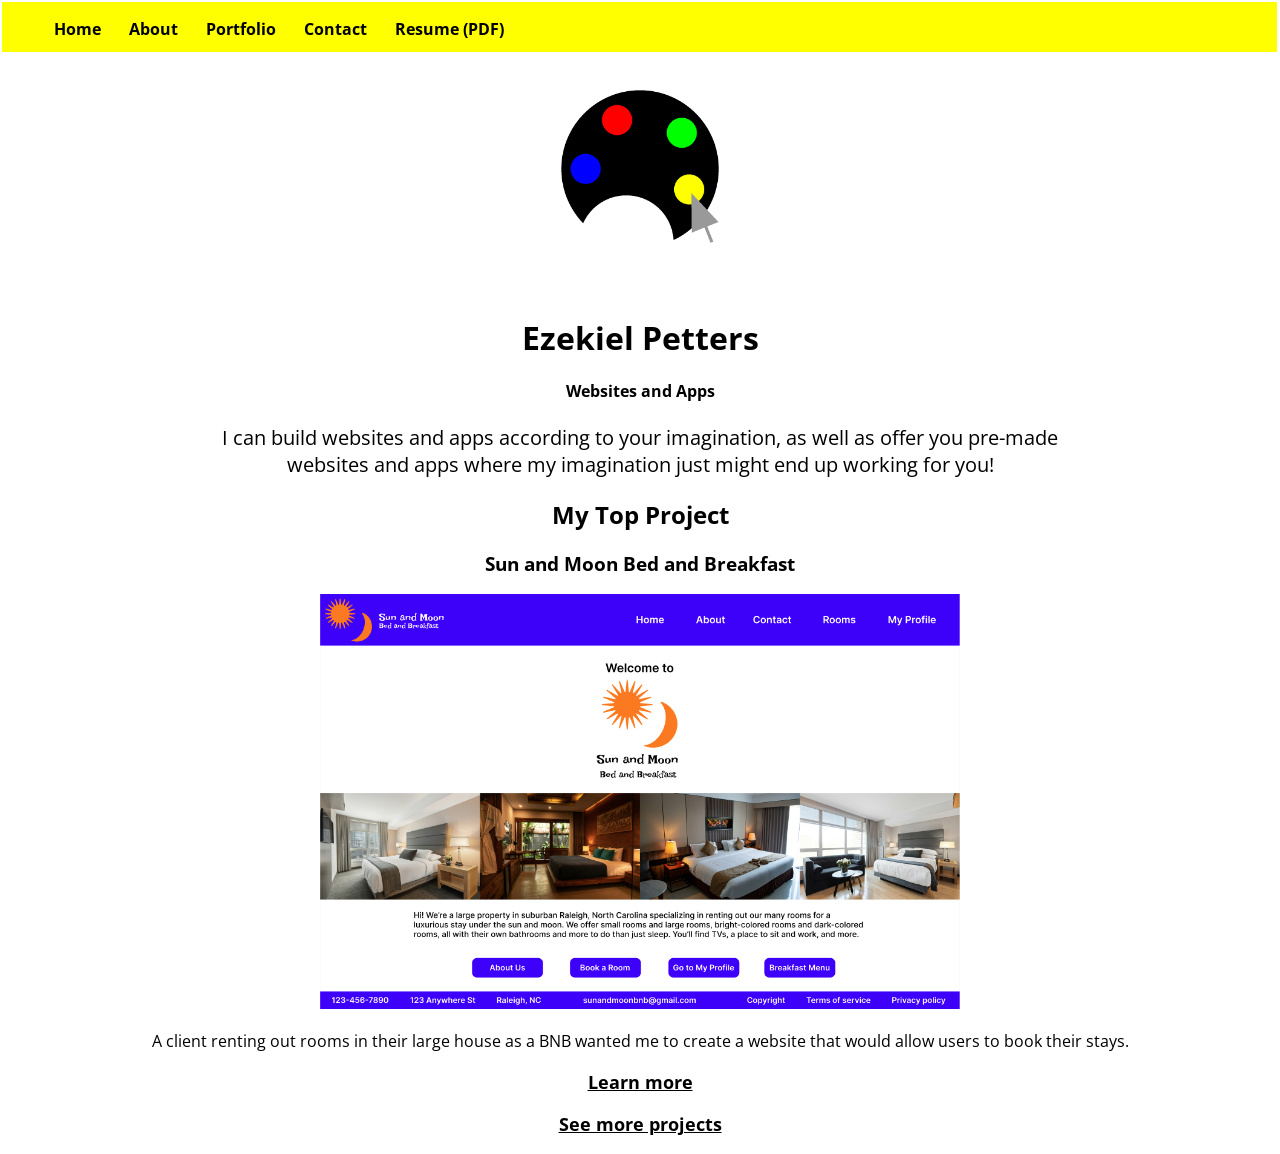
<file: index.html>
<!DOCTYPE html>
<html lang="en">
    <head>
        <link rel="stylesheet" href="index.css">
        <link rel="https://cdnjs.cloudflare.com/ajax/libs/font-awesome/6.2.0/css/all.min.css">
        <link href="link rel="preconnect href="https://fonts.googleapis.com">
        <link rel="preconnect" href="https://fonts.gstatic.com" crossorigin>
        <link href="https://fonts.googleapis.com/css2?family=Open+Sans:wght@300;400;500;600;700;800&display=swap" rel="stylesheet"/>
    </head>

    <body>
        <div class="navbar">
            <nav>
                <ul>
                    <li><a href="index.html">Home</a></li>
                    <li><a href="about.html">About</a></li>
                    <li><a href="portfolio.html">Portfolio</a></li>
                    <li><a href="contact.html">Contact</a></li>
                    <li><a href="https://1drv.ms/b/c/d68ed56b6259f3b7/IQBm-w6E3K_2SY493nvR4xhaAYK_MSB-IWG2S-QJEF_NSTY?e=AJuInV">Resume (PDF)</a></li>
                </ul>
            </nav>
        </div>

        <div class="header">
            <img src="Petters-M6logo.png" id="logo">
            <h1>Ezekiel Petters</h1>
                <h4>Websites and Apps</h4>
                    <p>I can build websites and apps according to your imagination,
                    as well as offer you pre-made <br> websites and apps where my
                    imagination just might end up working for you!</p>
        </div>

        <div class="projects">
            <h2>My Top Project</h2>
                <h3>Sun and Moon Bed and Breakfast</h3>
                    <img src="sunandmoon-showcase.png">
                    <p>A client renting out rooms in their large house as a BNB
                        wanted me to create a website that would allow users to book
                        their stays.</p>
                    <p class="learn"><a href="portfolio.html">Learn more</a></p>
                <p class="learn"><a href="portfolio.html">See more projects</a></p>
        </div>
    </body>
</html>
</file>
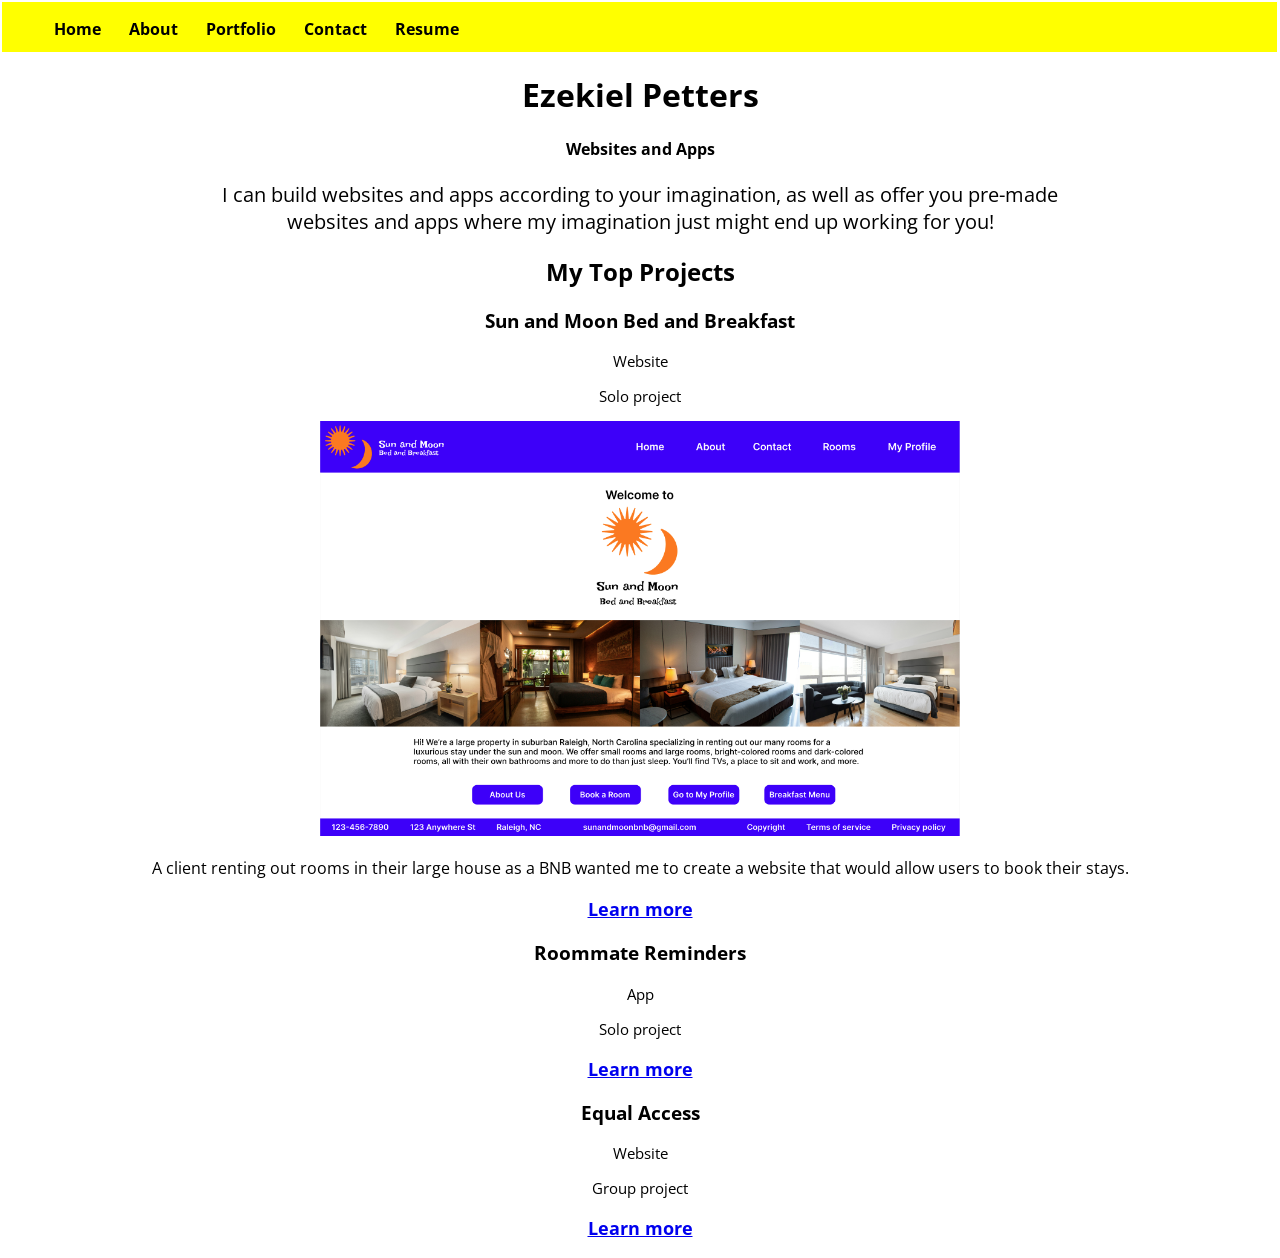
<file: epettersportfolio.github.io/index.html>
<!DOCTYPE html>
<html lang="en">
    <head>
        <link rel="stylesheet" href="index.css">
        <link rel="https://cdnjs.cloudflare.com/ajax/libs/font-awesome/6.2.0/css/all.min.css">
        <link href="link rel="preconnect href="https://fonts.googleapis.com">
        <link rel="preconnect" href="https://fonts.gstatic.com" crossorigin>
        <link href="https://fonts.googleapis.com/css2?family=Open+Sans:wght@300;400;500;600;700;800&display=swap" rel="stylesheet"/>
    </head>

    <body>
        <div class="navbar">
            <nav>
                <ul>
                    <li><a href="index.html">Home</a></li>
                    <li><a href="about.html">About</a></li>
                    <li><a href="#">Portfolio</a></li>
                    <li><a href="contact.html">Contact</a></li>
                    <li><a href="#">Resume</a></li>
                </ul>
            </nav>
        </div>

        <div class="header">
            <h1>Ezekiel Petters</h1>
                <h4>Websites and Apps</h4>
                    <p>I can build websites and apps according to your imagination,
                    as well as offer you pre-made <br> websites and apps where my
                    imagination just might end up working for you!</p>
        </div>

        <div class="projects">
            <h2>My Top Projects</h2>
                <h3>Sun and Moon Bed and Breakfast</h3>
                    <p class="status">Website</p>
                    <p class="status">Solo project</p>
                    <img src="sunandmoon-showcase.png">
                    <p>A client renting out rooms in their large house as a BNB
                        wanted me to create a website that would allow users to book
                        their stays.
                    </p>
                    <p class="learn"><a href="#">Learn more</a></p>
                <h3>Roommate Reminders</h3>
                    <p class="status">App</p>
                    <p class="status">Solo project</p>
                    <p class="learn"><a href="#">Learn more</a></p>
                <h3>Equal Access</h3>
                    <p class="status">Website</p>
                    <p class="status">Group project</p>
                    <p class="learn"><a href="#">Learn more</a></p>
        </div>
    </body>
</html>
</file>
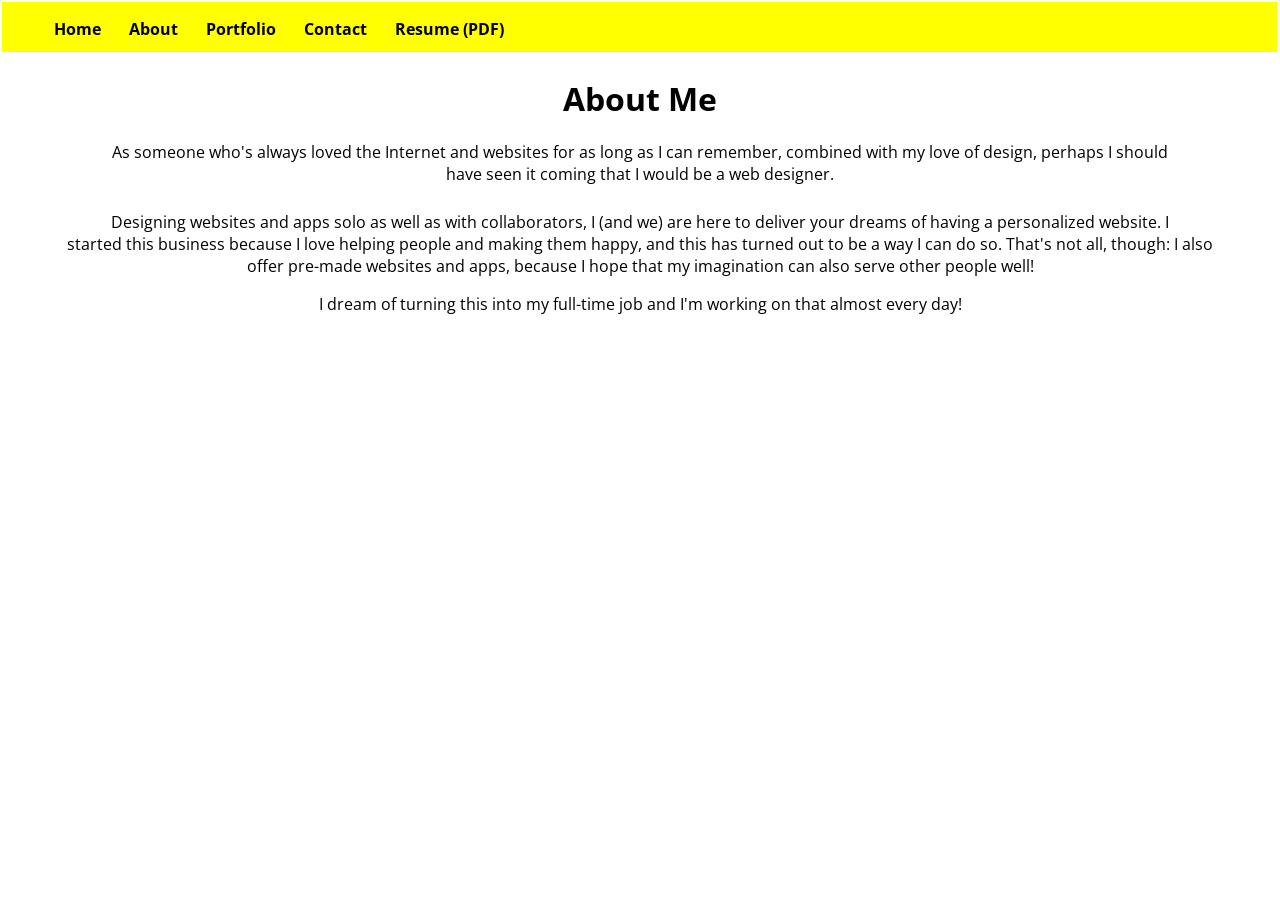
<file: about.html>
<!DOCTYPE html>
<html lang="en">
    <head>
        <link rel="stylesheet" href="about.css">
        <link rel="https://cdnjs.cloudflare.com/ajax/libs/font-awesome/6.2.0/css/all.min.css">
        <link href="link rel="preconnect href="https://fonts.googleapis.com">
        <link rel="preconnect" href="https://fonts.gstatic.com" crossorigin>
        <link href="https://fonts.googleapis.com/css2?family=Open+Sans:wght@300;400;500;600;700;800&display=swap" rel="stylesheet"/>
    </head>

    <body>
        <div class="navbar">
            <nav>
                <ul>
                    <li><a href="index.html">Home</a></li>
                    <li><a href="about.html">About</a></li>
                    <li><a href="portfolio.html">Portfolio</a></li>
                    <li><a href="contact.html">Contact</a></li>
                    <li><a href="https://1drv.ms/b/c/d68ed56b6259f3b7/IQBm-w6E3K_2SY493nvR4xhaAYK_MSB-IWG2S-QJEF_NSTY?e=AJuInV">Resume (PDF)</a></li>
                </ul>
            </nav>
        </div>

        <div class="description">
            <h1>About Me</h1>
                <div class="para1"></div>
                    <p>As someone who's always loved the Internet and websites for
                    as long as I can remember, combined with my love of design, perhaps
                    I should <br> have seen it coming that I would be a web designer.</p>
                </div>
                
                <div class="para2">
                    <p>Designing websites and apps solo as well as with collaborators,
                    I (and we) are here to deliver your dreams of having a
                    personalized website. I <br> started this business because I love
                    helping people and making them happy, and this has turned out to
                    be a way I can do so. That's not all, though: I also <br>
                    offer pre-made websites and apps, because I hope that my imagination
                    can also serve other people well!</p>

                    <p>I dream of turning this into my full-time job and I'm working
                       on that almost every day!</p>
                </div>
        </div>
    </body>
</file>
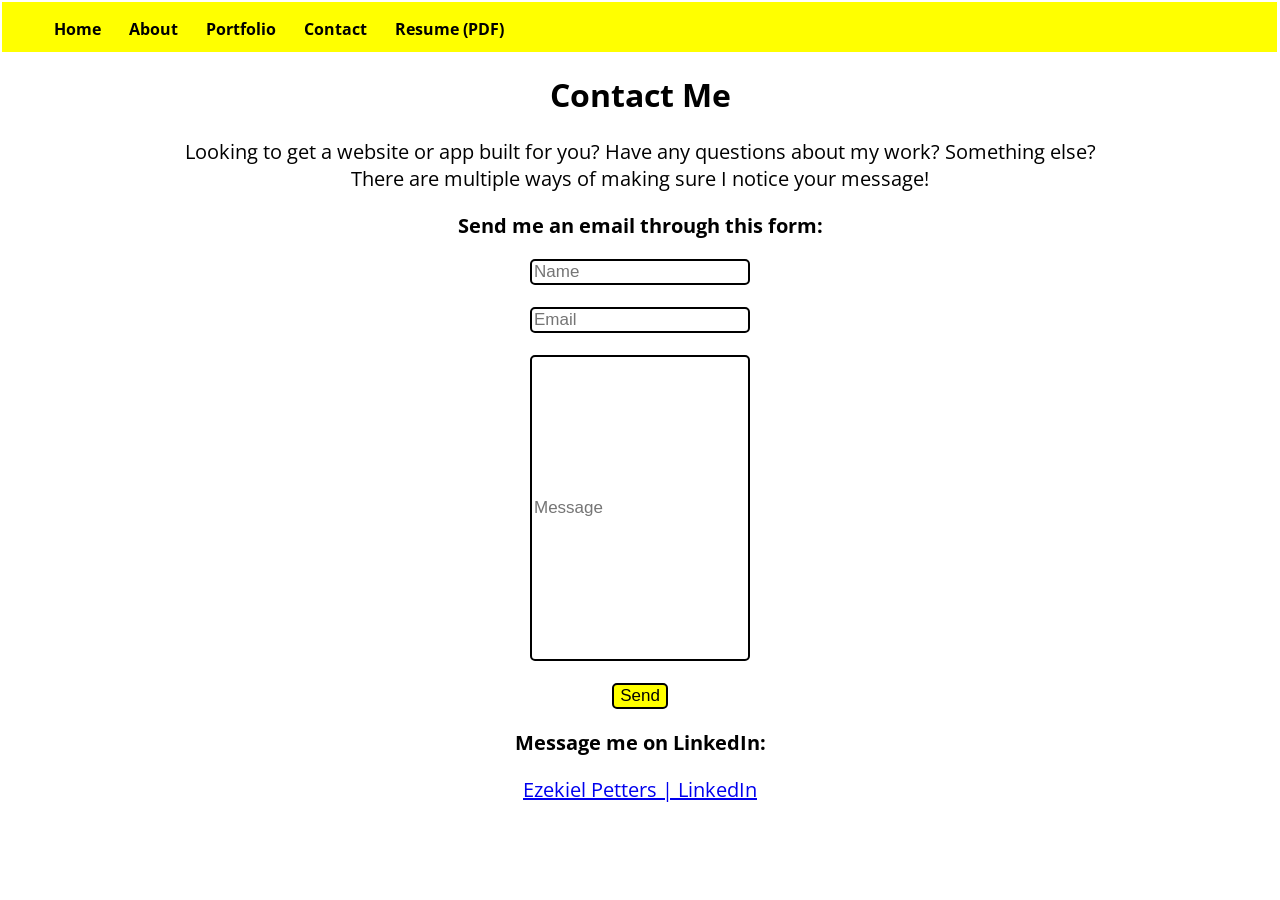
<file: contact.html>
<!DOCTYPE html>
<html lang="en">
    <head>
        <link rel="stylesheet" href="contact.css">
        <link rel="https://cdnjs.cloudflare.com/ajax/libs/font-awesome/6.2.0/css/all.min.css">
        <link href="link rel="preconnect href="https://fonts.googleapis.com">
        <link rel="preconnect" href="https://fonts.gstatic.com" crossorigin>
        <link href="https://fonts.googleapis.com/css2?family=Open+Sans:wght@300;400;500;600;700;800&display=swap" rel="stylesheet"/>
    </head>

    <body>
        <div class="navbar">
            <nav>
                <ul>
                    <li><a href="index.html">Home</a></li>
                    <li><a href="about.html">About</a></li>
                    <li><a href="portfolio.html">Portfolio</a></li>
                    <li><a href="contact.html">Contact</a></li>
                    <li><a href="https://1drv.ms/b/c/d68ed56b6259f3b7/IQBm-w6E3K_2SY493nvR4xhaAYK_MSB-IWG2S-QJEF_NSTY?e=AJuInV">Resume (PDF)</a></li>
                </ul>
            </nav>
        </div>

        <div class="header">
            <h1>Contact Me</h1>
                <p>Looking to get a website or app built for you? Have any questions
                about my work? Something else? <br> There are multiple ways of making sure
                I notice your message!</p>

                <p class="send">Send me an email through this form:</p>
        </div>

        <div class="input">
            <input type="text" placeholder="Name">
            <br>
            <input type="text" placeholder="Email">
            <br>
            <input type="text" class="message" placeholder="Message">
            <br>
            <button>Send</button>
        </div>

        <div class="media">
            <p class="dm">Message me on LinkedIn:</p>
                <p><a href="https://www.linkedin.com/in/ezekiel-petters-7ba345306/?skipRedirect=true">Ezekiel Petters | LinkedIn</a></p>
        </div>
    </body>
</html>
</file>
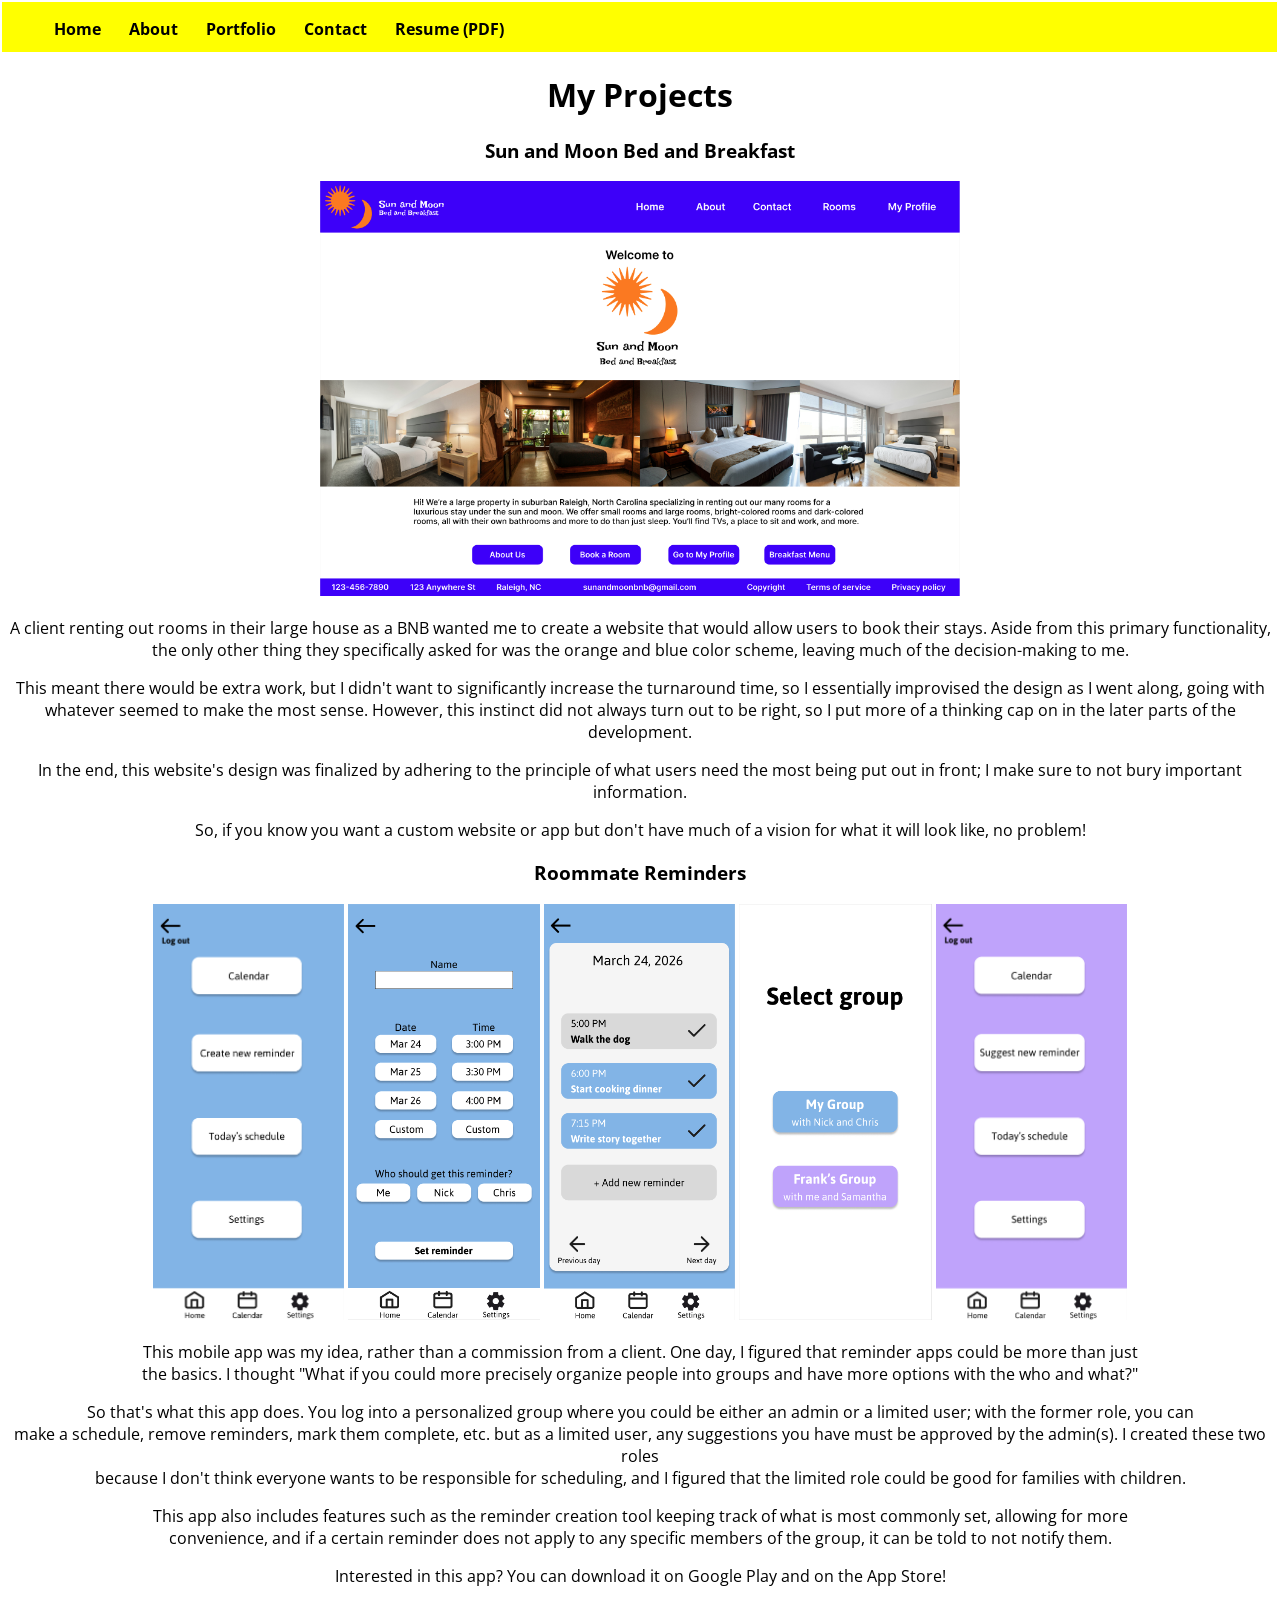
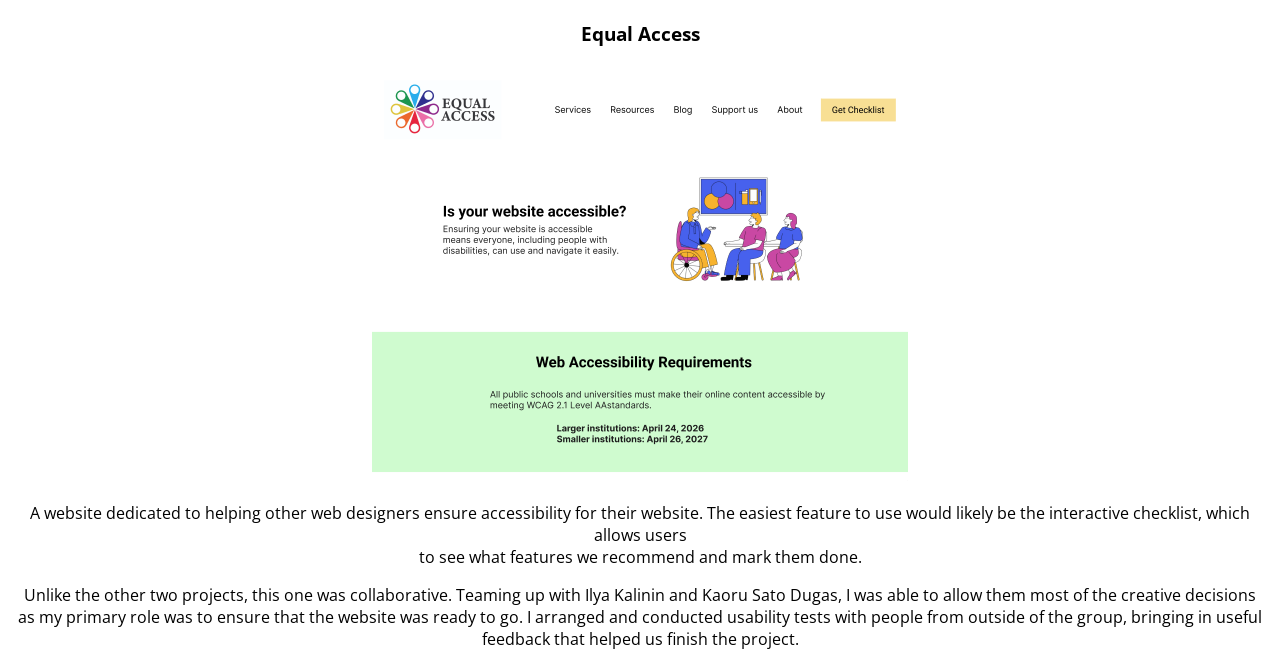
<file: portfolio.html>
<!DOCTYPE html>
<html lang="en">
    <head>
        <link rel="stylesheet" href="portfolio.css">
        <link rel="https://cdnjs.cloudflare.com/ajax/libs/font-awesome/6.2.0/css/all.min.css">
        <link href="link rel="preconnect href="https://fonts.googleapis.com">
        <link rel="preconnect" href="https://fonts.gstatic.com" crossorigin>
        <link href="https://fonts.googleapis.com/css2?family=Open+Sans:wght@300;400;500;600;700;800&display=swap" rel="stylesheet"/>
    </head>

    <body>
        <div class="navbar">
            <nav>
                <ul>
                    <li><a href="index.html">Home</a></li>
                    <li><a href="about.html">About</a></li>
                    <li><a href="portfolio.html">Portfolio</a></li>
                    <li><a href="contact.html">Contact</a></li>
                    <li><a href="https://1drv.ms/b/c/d68ed56b6259f3b7/IQBm-w6E3K_2SY493nvR4xhaAYK_MSB-IWG2S-QJEF_NSTY?e=AJuInV">Resume (PDF)</a></li>
                </ul>
            </nav>
        </div>

        <div class="header">
            <h1>My Projects</h1>
        </div>

        <div class="showcase1">
            <h3>Sun and Moon Bed and Breakfast</h3>
            <img src="sunandmoon-showcase.png">
                <p>A client renting out rooms in their large house as a BNB
                    wanted me to create a website that would allow users to book
                    their stays. Aside from this primary functionality, <br> the only
                    other thing they specifically asked for was the orange and blue
                    color scheme, leaving much of the decision-making to me.</p>

                <p>This meant there would be extra work, but I didn't want to
                    significantly increase the turnaround time, so I essentially
                    improvised the design as I went along, going with <br> whatever
                    seemed to make the most sense. However, this instinct did not
                    always turn out to be right, so I put more of a thinking cap on
                    in the later parts of the development.</p>

                <p>In the end, this website's design was finalized by adhering to
                    the principle of what users need the most being put out in front;
                    I make sure to not bury important information.</p>

                <p>So, if you know you want a custom website or app but don't have
                much of a vision for what it will look like, no problem!</p>

        <div class="showcase2">
            <h3>Roommate Reminders</h3>
                <div class="rrimages">
                    <img src="rr-showcase-1.png">
                    <img src="rr-showcase-2.png">
                    <img src="rr-showcase-3.png">
                    <img src="rr-showcase-4.png">
                    <img src="rr-showcase-5.png">
                        <p>This mobile app was my idea, rather than a commission from
                           a client. One day, I figured that reminder apps could be
                           more than just <br> the basics. I thought "What if you could
                           more precisely organize people into groups and have more
                           options with the who and what?"</p>

                        <p>So that's what this app does. You log into a personalized
                           group where you could be either an admin or a limited user;
                           with the former role, you can <br> make a schedule, remove
                           reminders, mark them complete, etc. but as a limited user,
                           any suggestions you have must be approved by the admin(s).
                           I created these two roles <br> because I don't think everyone
                           wants to be responsible for scheduling, and I figured that
                           the limited role could be good for families with children.</p>

                        <p>This app also includes features such as the reminder creation
                           tool keeping track of what is most commonly set, allowing for more <br>
                           convenience, and if a certain reminder does not apply to any
                           specific members of the group, it can be told to not notify them.</p>

                        <p>Interested in this app? You can download it on Google Play and on
                           the App Store!</p>
                </div>
        </div>

        <div class="showcase3">
            <h3>Equal Access</h3>
            <img src="equalaccess-showcase.png">
                <p>A website dedicated to helping other web designers ensure
                   accessibility for their website. The easiest feature to use
                   would likely be the interactive checklist, which allows
                   users <br> to see what features we recommend and mark them done.</p>

                <p>Unlike the other two projects, this one was collaborative.
                   Teaming up with Ilya Kalinin and Kaoru Sato Dugas, I was able to
                   allow them most of the creative decisions <br> as my primary role was
                   to ensure that the website was ready to go. I arranged and
                   conducted usability tests with people from outside of the group,
                   bringing in useful feedback that helped us finish the project.</p>
        </div>
    </body>
</html>
</file>
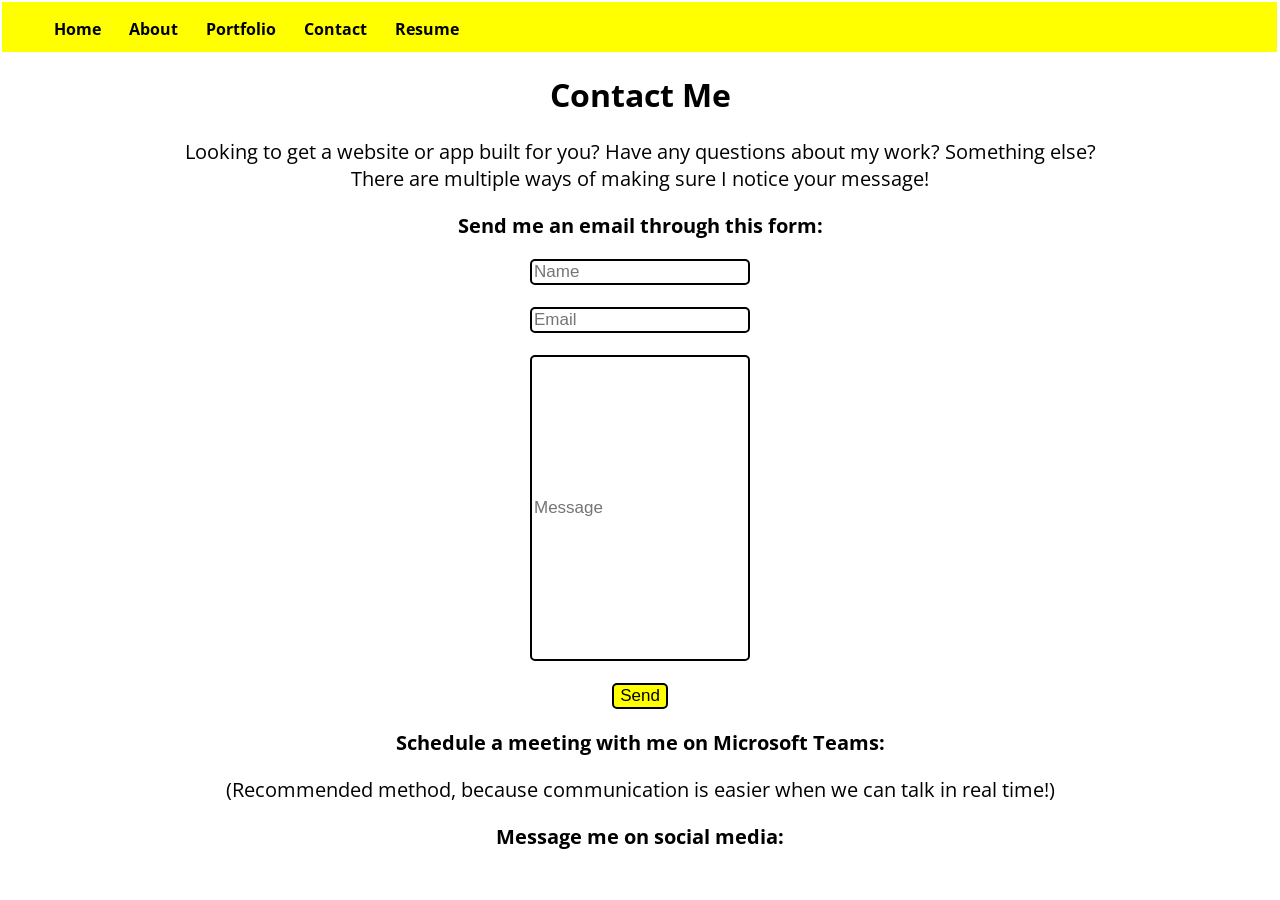
<file: epettersportfolio.github.io/contact.html>
<!DOCTYPE html>
<html lang="en">
    <head>
        <link rel="stylesheet" href="contact.css">
        <link rel="https://cdnjs.cloudflare.com/ajax/libs/font-awesome/6.2.0/css/all.min.css">
        <link href="link rel="preconnect href="https://fonts.googleapis.com">
        <link rel="preconnect" href="https://fonts.gstatic.com" crossorigin>
        <link href="https://fonts.googleapis.com/css2?family=Open+Sans:wght@300;400;500;600;700;800&display=swap" rel="stylesheet"/>
    </head>

    <body>
        <div class="navbar">
            <nav>
                <ul>
                    <li><a href="index.html">Home</a></li>
                    <li><a href="about.html">About</a></li>
                    <li><a href="#">Portfolio</a></li>
                    <li><a href="contact.html">Contact</a></li>
                    <li><a href="#">Resume</a></li>
                </ul>
            </nav>
        </div>

        <div class="header">
            <h1>Contact Me</h1>
                <p>Looking to get a website or app built for you? Have any questions
                about my work? Something else? <br> There are multiple ways of making sure
                I notice your message!</p>

                <p class="send">Send me an email through this form:</p>
        </div>

        <div class="input">
            <input type="text" placeholder="Name">
            <br>
            <input type="text" placeholder="Email">
            <br>
            <input type="text" class="message" placeholder="Message">
            <br>
            <button>Send</button>
        </div>

        <div class="virtual">
            <p class="schedule">Schedule a meeting with me on Microsoft Teams:</p>
            <p>(Recommended method, because communication is easier when we can talk
                in real time!)</p>
        </div>

        <div class="media">
            <p class="dm">Message me on social media:</p>
        </div>
    </body>
</html>
</file>
<file: index.css>
body {
    font-family: 'Open Sans', sans-serif;
}

.navbar {
    display: flex;
    min-width: 100%;
    background-color: yellow;
    margin-top: -0.5%;
    margin-left: -0.5%;
    margin-right: -0.4%;
    top: 0;
    height: 50px;
}

nav {
    background-color: yellow;
}

nav ul {
    list-style-type: none;
    font-weight: bold;
}

nav li {
    cursor: pointer;
    display: inline-block;
    margin: 12px;
    margin-top: 0px;
}

nav a {
    text-decoration: none;
    color: black;
}

.header {
    text-align: center;
    margin-top: 3%;
}

.header p {
    font-size: 20px;
}

.projects {
    text-align: center;
}

img {
    max-width: 640px;
    max-height: 416px;
}

#logo {
    max-width: 200px;
    max-height: 200px;
}

.status {
    font-size: 15px;
}

.learn {
    font-weight: bold;
    font-size: 18px;
}

.learn a {
    color: black;
}
</file>
<file: epettersportfolio.github.io/index.css>
body {
    font-family: 'Open Sans', sans-serif;
}

.navbar {
    display: flex;
    min-width: 100%;
    background-color: yellow;
    margin-top: -0.5%;
    margin-left: -0.5%;
    margin-right: -0.4%;
    top: 0;
    height: 50px;
}

nav {
    background-color: yellow;
}

nav ul {
    list-style-type: none;
    font-weight: bold;
}

nav li {
    cursor: pointer;
    display: inline-block;
    margin: 12px;
    margin-top: 0px;
}

nav a {
    text-decoration: none;
    color: black;
}

.header {
    text-align: center;
}

.header p {
    font-size: 20px;
}

.projects {
    text-align: center;
}

img {
    max-width: 640px;
    max-height: 416px;
}

.status {
    font-size: 15px;
}

.learn {
    font-weight: bold;
    font-size: 18px;
}
</file>
<file: about.css>
body {
    font-family: 'Open Sans', sans-serif;
}

.navbar {
    display: flex;
    min-width: 100%;
    background-color: yellow;
    margin-top: -0.5%;
    margin-left: -0.5%;
    margin-right: -0.4%;
    top: 0;
    height: 50px;
}

nav {
    background-color: yellow;
}

nav ul {
    list-style-type: none;
    font-weight: bold;
}

nav li {
    cursor: pointer;
    display: inline-block;
    margin: 12px;
    margin-top: 0px;
}

nav a {
    text-decoration: none;
    color: black;
}

.description {
    text-align: center;
    margin: 2%;
}

.para2 {
    text-align: center;
}
</file>
<file: contact.css>
body {
    font-family: 'Open Sans', sans-serif;
}

.navbar {
    display: flex;
    min-width: 100%;
    background-color: yellow;
    margin-top: -0.5%;
    margin-left: -0.5%;
    margin-right: -0.4%;
    top: 0;
    height: 50px;
}

nav {
    background-color: yellow;
}

nav ul {
    list-style-type: none;
    font-weight: bold;
}

nav li {
    cursor: pointer;
    display: inline-block;
    margin: 12px;
    margin-top: 0px;
}

nav a {
    text-decoration: none;
    color: black;
}

.header {
    text-align: center;
}

.header p {
    font-size: 20px;
}

.send {
    font-weight: bold;
}

.input {
    display: flex;
    flex-direction: column;
    align-items: center;
}

input {
    border: black 2px solid;
    border-radius: 5px;
    font-size: 17px;
}

.message {
    min-height: 300px;
}

.virtual {
    text-align: center;
}

.virtual p {
    font-size: 20px;
}

.schedule {
    font-weight: bold;
}

.media {
    text-align: center;
}

.media p {
    font-size: 20px;
}

.dm {
    font-weight: bold;
}

button {
    background-color: yellow;
    border: black 2px solid;
    border-radius: 5px;
    font-size: 17px;
}
</file>
<file: portfolio.css>
body {
    font-family: 'Open Sans', sans-serif;
}

.navbar {
    display: flex;
    min-width: 100%;
    background-color: yellow;
    margin-top: -0.5%;
    margin-left: -0.5%;
    margin-right: -0.4%;
    top: 0;
    height: 50px;
}

nav {
    background-color: yellow;
}

nav ul {
    list-style-type: none;
    font-weight: bold;
}

nav li {
    cursor: pointer;
    display: inline-block;
    margin: 12px;
    margin-top: 0px;
}

nav a {
    text-decoration: none;
    color: black;
}

.header {
    text-align: center;
}

.showcase1 {
    text-align: center;
}

img {
    max-width: 640px;
    max-height: 416px;
}

.rrimages {
    display: inline-block;
}
</file>
<file: epettersportfolio.github.io/contact.css>
body {
    font-family: 'Open Sans', sans-serif;
}

.navbar {
    display: flex;
    min-width: 100%;
    background-color: yellow;
    margin-top: -0.5%;
    margin-left: -0.5%;
    margin-right: -0.4%;
    top: 0;
    height: 50px;
}

nav {
    background-color: yellow;
}

nav ul {
    list-style-type: none;
    font-weight: bold;
}

nav li {
    cursor: pointer;
    display: inline-block;
    margin: 12px;
    margin-top: 0px;
}

nav a {
    text-decoration: none;
    color: black;
}

.header {
    text-align: center;
}

.header p {
    font-size: 20px;
}

.send {
    font-weight: bold;
}

.input {
    display: flex;
    flex-direction: column;
    align-items: center;
}

input {
    border: black 2px solid;
    border-radius: 5px;
    font-size: 17px;
}

.message {
    min-height: 300px;
}

.virtual {
    text-align: center;
}

.virtual p {
    font-size: 20px;
}

.schedule {
    font-weight: bold;
}

.media {
    text-align: center;
}

.media p {
    font-size: 20px;
}

.dm {
    font-weight: bold;
}

button {
    background-color: yellow;
    border: black 2px solid;
    border-radius: 5px;
    font-size: 17px;
}
</file>
